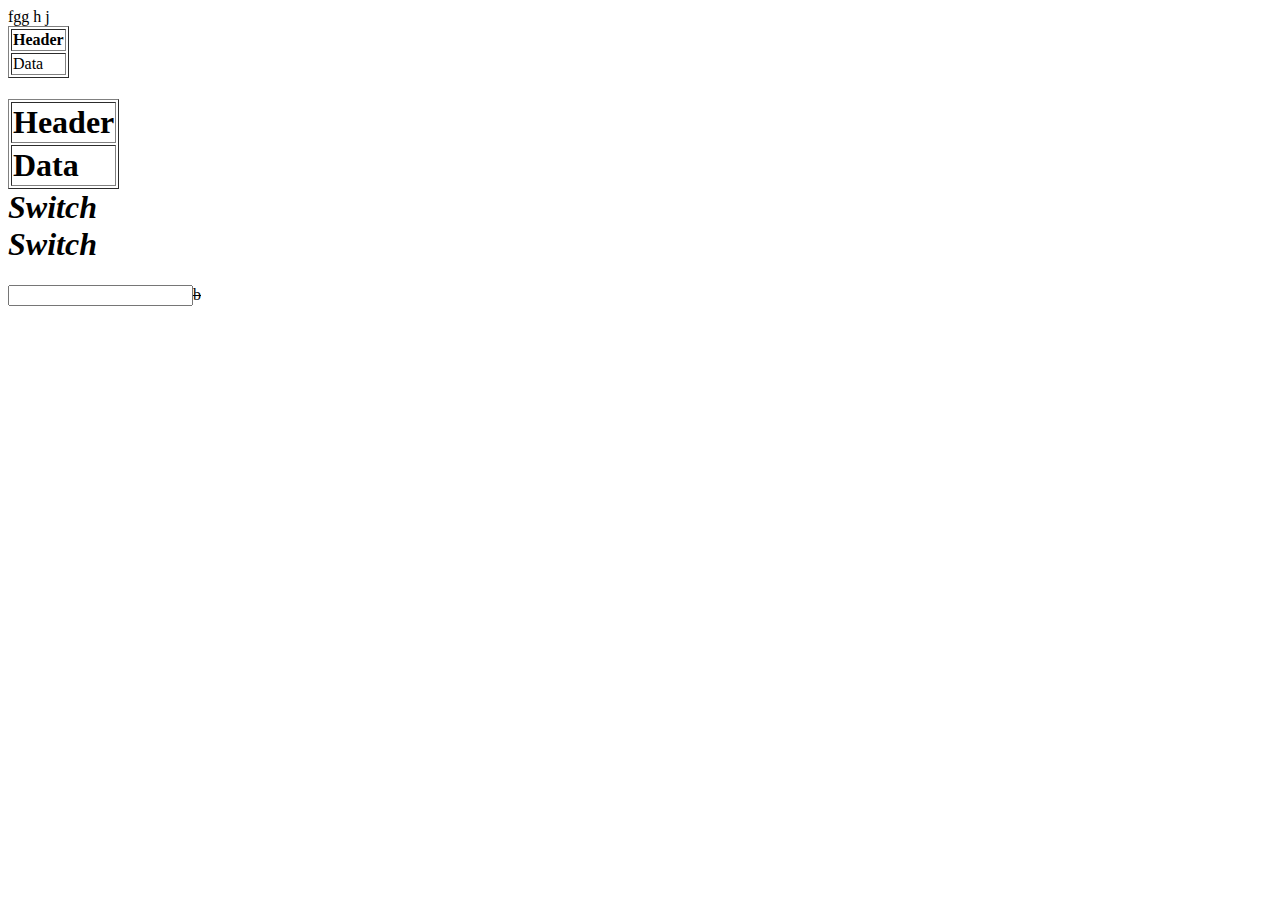
<file: new_file.html>
<!DOCTYPE html>
<html>
	<head>
		<meta charset="utf-8">
		<title></title>
	</head>
	<body>
		
		
		
		
		fgg
		
		h
		j
		<table border="rth" cellspacing="" cellpadding="">
			<tr><th>Header</th></tr>
			<tr><td>Data</td></tr>
		</table><h1><table border="r" cellspacing="" cellpadding="">
			<tr><th>Header</th></tr>
			<tr><td>Data</td></tr>
		</table><em><div class="mui-input-row">
			<label>Switch</label>
			<div class="mui-switchwe">
				<div class="mui-switch-handle"></div>
			</div>
		</div><div class="mui-input-row">
			<label>Switch</label>
			<div class="mui-switch mui-active">
				<div class="mui-switch-handle"></div>
			</div>
		</div></em></h1>
		<del><input type="password" name="we" />b</del>
	</body>
</html>
</file>
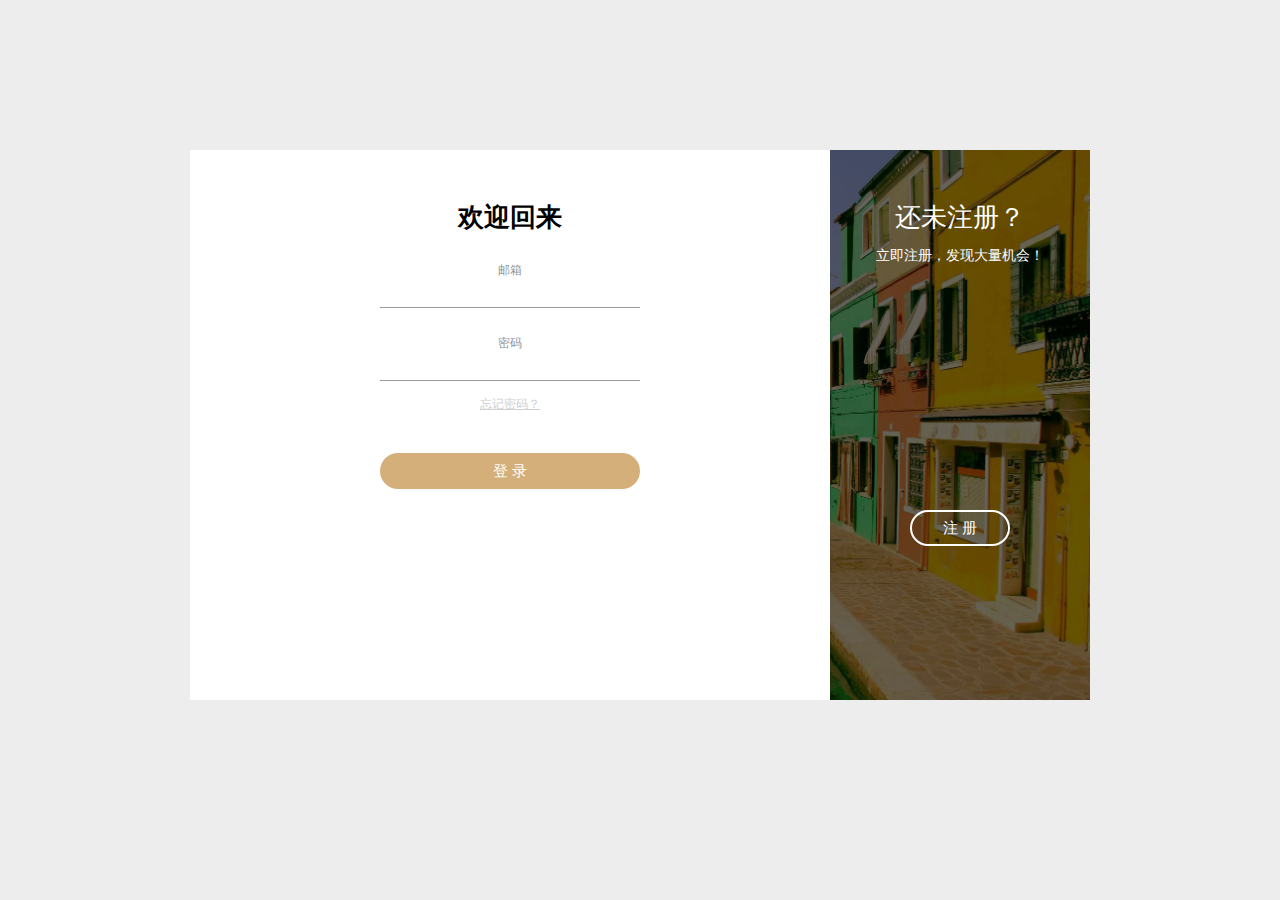
<file: RegisterLogin.html>
<!DOCTYPE html>
<html>
	<head>
		<meta charset="utf-8">
		<title></title>
		 
		 <link rel="stylesheet" type="text/css" href="css/RegisterLogin.css"/>
		 <script src="js/jquery.min.js" type="text/javascript" charset="utf-8"></script>
	</head>
	<body>
		<div class="dowebok">
		        <div class="form sign-in">
					<!-- 登录 -->
		            <h2>欢迎回来</h2>
		            <label>
		                <span>邮箱</span>
		                <input type="email" />
		            </label>
		            <label>
		                <span>密码</span>
		                <input type="password" />
		            </label>
		            <p class="forgot-pass"><a href="javascript:">忘记密码？</a></p>
		            <button type="button" class="submit">登 录</button>
		            <!-- <button type="button" class="fb-btn">使用 <span>facebook</span> 帐号登录</button> -->
		        </div>
		        <div class="sub-cont">
		            <div class="img">
		                <div class="img__text m--up">
		                    <h2>还未注册？</h2>
		                    <p>立即注册，发现大量机会！</p>
		                </div>
		                <div class="img__text m--in">
		                    <h2>已有帐号？</h2>
		                    <p>有帐号就登录吧，好久不见了！</p>
		                </div>
		                <div class="img__btn">
		                    <span class="m--up">注 册</span>
		                    <span class="m--in">登 录</span>
		                </div>
		            </div>
		            <div class="form sign-up">
		                <h2>立即注册</h2>
		                <label>
		                    <span>用户名</span>
		                    <input type="text" />
							<span class="ts">
								用户名提示
							</span>
		                </label>
		                <label>
		                    <span>邮箱</span>
		                    <input type="email" />
		                </label>
		                <label>
		                    <span>密码</span>
		                    <input type="password" />
		                </label>
		                <button type="button" class="submit">注 册</button>
		                <!-- <button type="button" class="fb-btn">使用 <span>facebook</span> 帐号注册</button> -->
		            </div>
		        </div>
				
		    </div>
		
		   
	</body>
	<script src="js/RegisterLogin.js"></script>
</html>
</file>
<file: css/RegisterLogin.css>
*, *:before, *:after {
    box-sizing: border-box;
    margin: 0;
    padding: 0;
}

body {
    font-family: 'Open Sans', Helvetica, Arial, sans-serif;
    background: #ededed;
}

input, button {
    border: none;
    outline: none;
    background: none;
    font-family: 'Open Sans', Helvetica, Arial, sans-serif;
}

.tip {
    font-size: 20px;
    margin: 40px auto 50px;
    text-align: center;
}

.dowebok {
    overflow: hidden;
    position: absolute;
    left: 50%;
    top: 50%;
    width: 900px;
    height: 550px;
    margin: -300px 0 0 -450px;
    background: #fff;
}

.form {
    position: relative;
    width: 640px;
    height: 100%;
    transition: -webkit-transform 0.6s ease-in-out;
    transition: transform 0.6s ease-in-out;
    transition: transform 0.6s ease-in-out, -webkit-transform 0.6s ease-in-out;
    padding: 50px 30px 0;
}

.sub-cont {
    overflow: hidden;
    position: absolute;
    left: 640px;
    top: 0;
    width: 900px;
    height: 100%;
    padding-left: 260px;
    background: #fff;
    transition: -webkit-transform 0.6s ease-in-out;
    transition: transform 0.6s ease-in-out;
    transition: transform 0.6s ease-in-out, -webkit-transform 0.6s ease-in-out;
}

.dowebok.s--signup .sub-cont {
    -webkit-transform: translate3d(-640px, 0, 0);
    transform: translate3d(-640px, 0, 0);
}

button {
    display: block;
    margin: 0 auto;
    width: 260px;
    height: 36px;
    border-radius: 30px;
    color: #fff;
    font-size: 15px;
    cursor: pointer;
}

.img {
    overflow: hidden;
    z-index: 2;
    position: absolute;
    left: 0;
    top: 0;
    width: 260px;
    height: 100%;
    padding-top: 360px;
}

.img:before {
    content: '';
    position: absolute;
    right: 0;
    top: 0;
    width: 900px;
    height: 100%;
    background-image: url(../img/bg.jpg);
    background-size: cover;
    transition: -webkit-transform 0.6s ease-in-out;
    transition: transform 0.6s ease-in-out;
    transition: transform 0.6s ease-in-out, -webkit-transform 0.6s ease-in-out;
}

.img:after {
    content: '';
    position: absolute;
    left: 0;
    top: 0;
    width: 100%;
    height: 100%;
    background: rgba(0, 0, 0, 0.6);
}

.dowebok.s--signup .img:before {
    -webkit-transform: translate3d(640px, 0, 0);
    transform: translate3d(640px, 0, 0);
}

.img__text {
    z-index: 2;
    position: absolute;
    left: 0;
    top: 50px;
    width: 100%;
    padding: 0 20px;
    text-align: center;
    color: #fff;
    transition: -webkit-transform 0.6s ease-in-out;
    transition: transform 0.6s ease-in-out;
    transition: transform 0.6s ease-in-out, -webkit-transform 0.6s ease-in-out;
}

.img__text h2 {
    margin-bottom: 10px;
    font-weight: normal;
}

.img__text p {
    font-size: 14px;
    line-height: 1.5;
}

.dowebok.s--signup .img__text.m--up {
    -webkit-transform: translateX(520px);
    transform: translateX(520px);
}
.img__text.m--in {
    -webkit-transform: translateX(-520px);
    transform: translateX(-520px);
}

.dowebok.s--signup .img__text.m--in {
    -webkit-transform: translateX(0);
    transform: translateX(0);
}

.img__btn {
    overflow: hidden;
    z-index: 2;
    position: relative;
    width: 100px;
    height: 36px;
    margin: 0 auto;
    background: transparent;
    color: #fff;
    text-transform: uppercase;
    font-size: 15px;
    cursor: pointer;
}
.img__btn:after {
    content: '';
    z-index: 2;
    position: absolute;
    left: 0;
    top: 0;
    width: 100%;
    height: 100%;
    border: 2px solid #fff;
    border-radius: 30px;
}

.img__btn span {
    position: absolute;
    left: 0;
    top: 0;
    display: flex;
    justify-content: center;
    align-items: center;
    width: 100%;
    height: 100%;
    transition: -webkit-transform 0.6s;
    transition: transform 0.6s;
    transition: transform 0.6s, -webkit-transform 0.6s;
}

.img__btn span.m--in {
    -webkit-transform: translateY(-72px);
    transform: translateY(-72px);
}

.dowebok.s--signup .img__btn span.m--in {
    -webkit-transform: translateY(0);
    transform: translateY(0);
}

.dowebok.s--signup .img__btn span.m--up {
    -webkit-transform: translateY(72px);
    transform: translateY(72px);
}

h2 {
    width: 100%;
    font-size: 26px;
    text-align: center;
}

label {
    display: block;
    width: 260px;
    margin: 25px auto 0;
    text-align: center;
}

label span {
    font-size: 12px;
    color: #909399;
    text-transform: uppercase;
}

input {
    display: block;
    width: 100%;
    margin-top: 5px;
    padding-bottom: 5px;
    font-size: 16px;
    border-bottom: 1px solid rgba(0, 0, 0, 0.4);
    text-align: center;
}

.forgot-pass {
    margin-top: 15px;
    text-align: center;
    font-size: 12px;
    color: #cfcfcf;
}

.forgot-pass a {
    color: #cfcfcf;
}

.submit {
    margin-top: 40px;
    margin-bottom: 20px;
    background: #d4af7a;
    text-transform: uppercase;
}

.fb-btn {
    border: 2px solid #d3dae9;
    color: #8fa1c7;
}
.fb-btn span {
    font-weight: bold;
    color: #455a81;
}

.sign-in {
    transition-timing-function: ease-out;
}
.dowebok.s--signup .sign-in {
    transition-timing-function: ease-in-out;
    transition-duration: 0.6s;
    -webkit-transform: translate3d(640px, 0, 0);
    transform: translate3d(640px, 0, 0);
}

.sign-up {
    -webkit-transform: translate3d(-900px, 0, 0);
    transform: translate3d(-900px, 0, 0);
}
.dowebok.s--signup .sign-up {
    -webkit-transform: translate3d(0, 0, 0);
    transform: translate3d(0, 0, 0);
}
</file>
